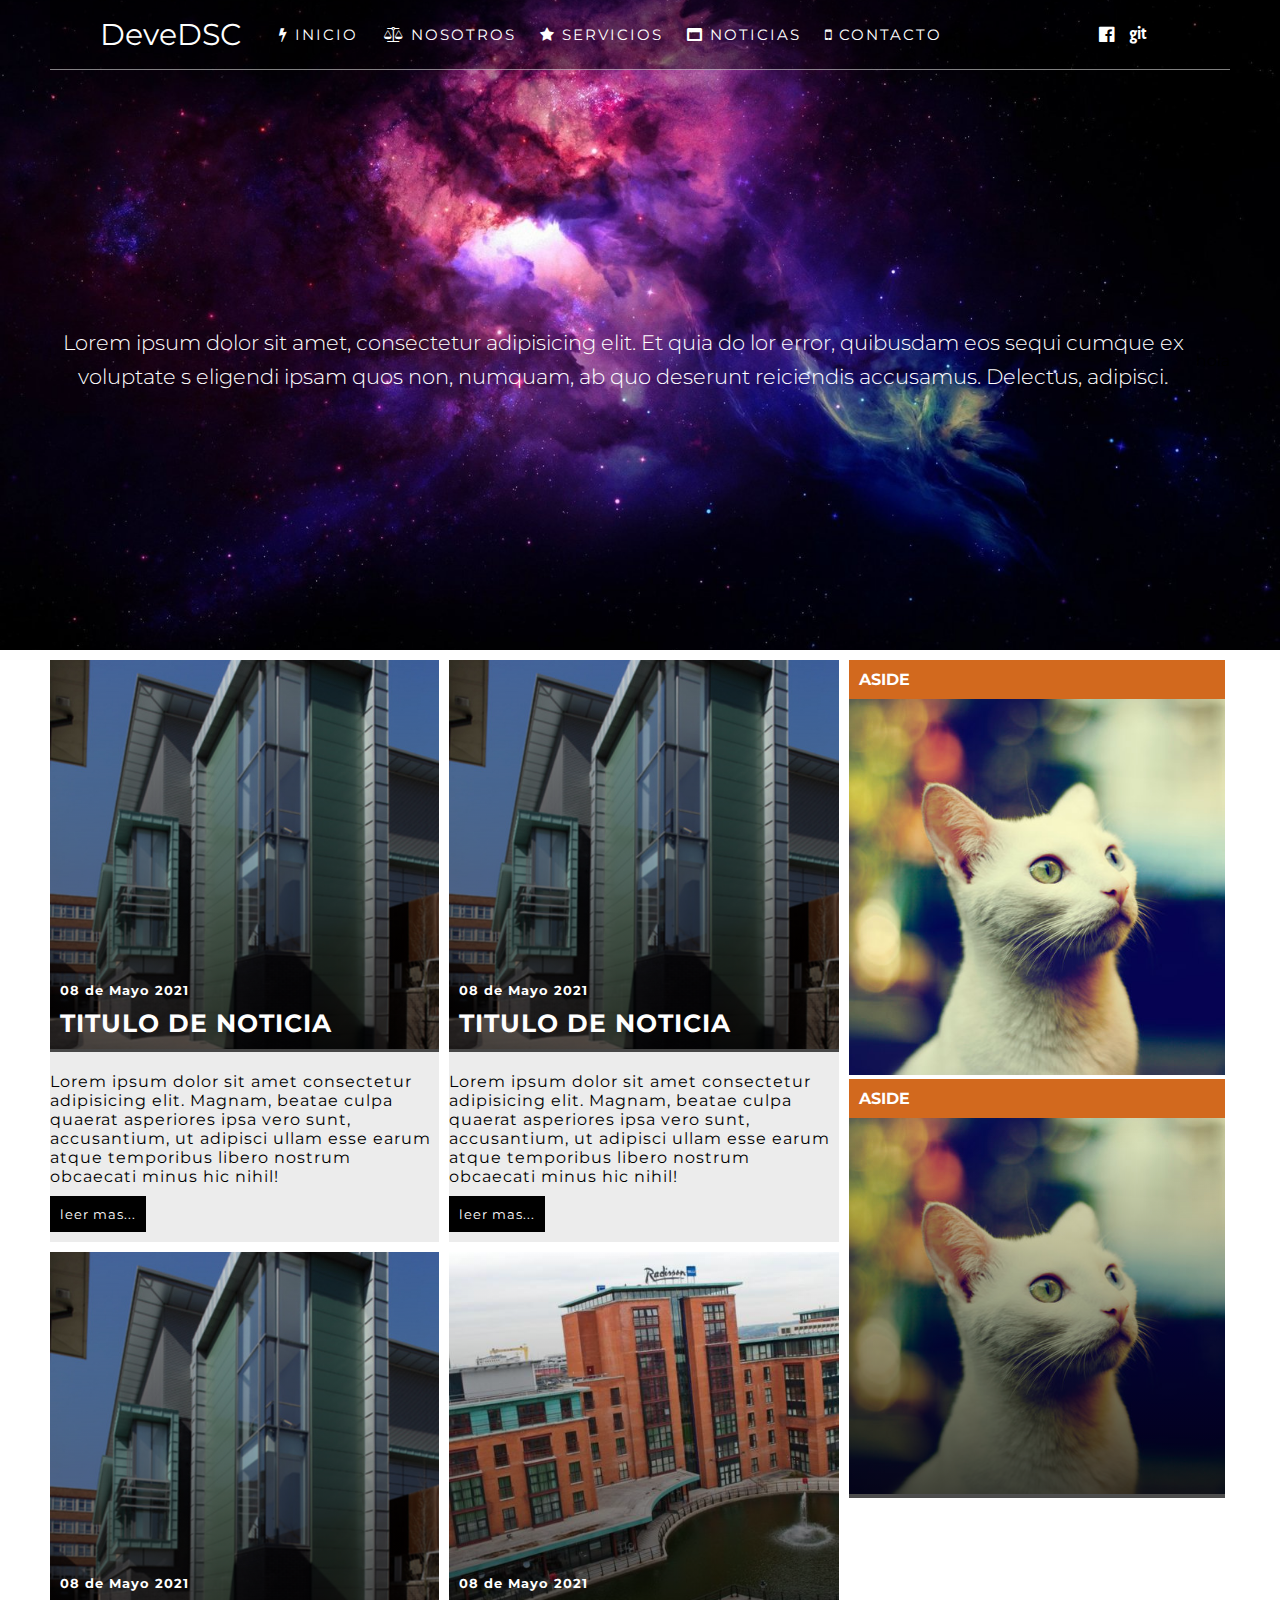
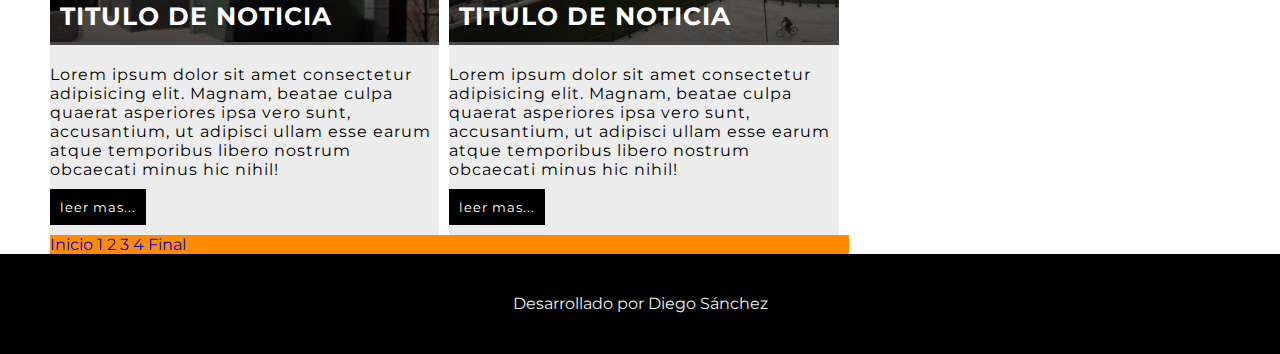
<file: index.html>
<!DOCTYPE html>
<html lang="en">
<head>
    <meta charset="UTF-8">
    <meta http-equiv="X-UA-Compatible" content="IE=edge">
    <meta name="viewport" content="width=device-width, user-scalable=no, initial-scale=1.0, maximum-scale=1.0, minimum-scale=1.0">
    <title>Responsive FlexBox</title>
    <link rel="preconnect" href="https://fonts.gstatic.com">
    <link rel="preconnect" href="https://fonts.gstatic.com">
    <link rel="preconnect" href="https://fonts.gstatic.com">
<link href="https://fonts.googleapis.com/css2?family=Montserrat:wght@100&family=Noto+Serif+TC:wght@300&family=Open+Sans+Condensed:wght@300&display=swap" rel="stylesheet"> 
    <link rel="stylesheet" href="./assets/css/font-awesome.min.css">
    <link rel="stylesheet" href="./assets/css/style.css">

</head>
<body>
    <div class="padre">
        <header class="header margen-interno">
            <div class="menu margen-interno">
                <div class="logo"> 
                    <a href="index.html" src="">DeveDSC</a>
                </div>
                <div class="nav">
                    <a href="#"><i class="fa fa-bolt" aria-hidden="true"></i>
                       <span class="off">Inicio</span> </a>
                    <a href="#"><i class="fa fa-balance-scale" aria-hidden="true"></i>
                        <span  class="off">Nosotros</span></a>
                        <a href="#"><i class="fa fa-star" aria-hidden="true"></i>

                            <span class="off">Servicios</span></a>
                    <a href="#"><i class="fa fa-window-maximize" aria-hidden="true"></i>
                        <span class="off">Noticias</span></a>
                    <a href="#"><i class="fa fa-mobile" aria-hidden="true"></i>
                        <span class="off">Contacto</span></a>

                </div>
                <div class="social">
                    <div>
                        <a href="#"><i class="fa fa-facebook-official" aria-hidden="true"></i>

                        </a>
                        <a href="https://github.com/devedsc/PaginaResponsiveCSSFlexbox"><i class="fa fa-git" aria-hidden="true"></i>
                            </a>

                    </div>

                </div>
            </div>
            <div class="texto-principal">
                <h1 class="cuerpo-texto">Lorem ipsum dolor sit 
                    amet, consectetur adipisicing elit. Et quia do
                    lor error, quibusdam eos sequi cumque ex voluptate
                    s eligendi ipsam quos non, numquam, ab quo deserunt
                     reiciendis accusamus. Delectus, adipisci.</h1>
                <p> hola</p>
            </div>
        </header>

        

        <section class="section margen-interno">

            <div class="articulos">
                <article class="article">
                    <div class="contenedorImg">
                        <img src="assets/img/500_3.jpg" alt="">
                        <div class="contenedorTitulo">
                    <h3>08 de Mayo 2021</h3>
                    <h2>Titulo de noticia</h2>
                </div>
            </div>
                <p>Lorem ipsum dolor sit amet consectetur adipisicing elit. Magnam, 
                    beatae culpa quaerat asperiores ipsa vero sunt, accusantium, ut 
                    adipisci ullam esse earum atque temporibus libero nostrum obcaecati
                     minus hic nihil!</p>
                     <a href="#">leer mas...</a>

                </article>
                <article class="article">
                    <div class="contenedorImg">
                        <img src="assets/img/500_3.jpg" alt="">
                        <div class="contenedorTitulo">
                    <h3>08 de Mayo 2021</h3>
                    <h2>Titulo de noticia</h2>
                </div>
            </div>
                <p>Lorem ipsum dolor sit amet consectetur adipisicing elit. Magnam, 
                    beatae culpa quaerat asperiores ipsa vero sunt, accusantium, ut 
                    adipisci ullam esse earum atque temporibus libero nostrum obcaecati
                     minus hic nihil!</p>
                <a href="#">leer mas...</a>

                </article>
                <article class="article">
                    <div class="contenedorImg">
                    <img src="assets/img/500_3.jpg" alt="">
                    <div class="contenedorTitulo">
                <h3>08 de Mayo 2021</h3>
                <h2>Titulo de noticia</h2>
            </div>
                </div>
                <p>Lorem ipsum dolor sit amet consectetur adipisicing elit. Magnam, 
                    beatae culpa quaerat asperiores ipsa vero sunt, accusantium, ut 
                    adipisci ullam esse earum atque temporibus libero nostrum obcaecati
                     minus hic nihil!</p>
                     <a href="#">leer mas...</a>

                </article>
                <article class="article">
                    <div class="contenedorImg">
                    <img src="assets/img/500_2.jpg" alt="">
                    <div class="contenedorTitulo">
                    <h3>08 de Mayo 2021</h3>
                <h2>Titulo de noticia</h2>
            </div>
                    </div>  
                
                <p>Lorem ipsum dolor sit amet consectetur adipisicing elit. Magnam, 
                    beatae culpa quaerat asperiores ipsa vero sunt, accusantium, ut 
                    adipisci ullam esse earum atque temporibus libero nostrum obcaecati
                     minus hic nihil!</p>
                <a href="#">leer mas...</a>
                </article>
                
                <nav class="navegacion">
                    <a href="#">Inicio</a>
                    <a href="#">1</a>
                    <a href="#">2</a>
                    <a href="#">3</a>
                    <a href="#">4</a>
                    <a href="#">Final</a>
                </nav>
            </div>
            <aside class="aside">
                
                <div class="publicidad">
                    <h4>ASIDE</h4>
                    <img src="assets/img/500_1.jpg" alt="">
                </div> 
                <div class="publicidad">
                    <h4>ASIDE</h4>
                    <div class="contenedorImg">
                    <img src="assets/img/500_1.jpg" alt="">
                </div>
                </div>
               
                
            </aside>
        </section>
        <footer class="footer margen-interno">
            <nav class="pie">
                <p href="">Desarrollado por Diego Sánchez</p>
            </nav>
        </footer>
    </div>
    
    <script src="./assets/js/file.js"></script>
</body>
</html>
</file>
<file: assets/css/style.css>
*{
    margin:0px;
    padding:0px;
    box-sizing: border-box;
}

body{
    font-family: 'Montserrat', sans-serif;
    
}
.padre{
    display:flex;
     flex-flow: column nowrap; 
     
}

.margen-interno{
    padding: 0 50px;
}

/* HEADER */
.header{
    background:url(../img/galaxy.jpg);
    background-position: center;
    background-attachment:contain ;
    background-size:cover;
    display: flex;
    flex-flow:column nowrap;
}


    .menu{
        background:rgba(0, 0,0, .4);
        display: flex;
        height:70px;
        align-items: center;
        border-bottom: 1px solid rgba(255,255,255,.5);
    }
        .logo{
          
            flex: 1 1 auto;
    
            
          
        }
        .logo a{
            color:white;
            font-size: 30px;
            


        }
     
        .nav a{
            color:white;
            font-size: 15px;
            text-transform: uppercase;
            padding:0 10px;
            letter-spacing: 2px;


        }
        a{
            text-decoration: none;
        }
        a:hover{
            color:springgreen;
        }
        .nav{
           
            flex: 5 1 auto;
           
        }
        .social{
            
            flex: 1 1 auto;
            display:flex;
          
        }

        .social a{
            font-size:18px;
            color:white;
            padding: 0 5px;
            
        }
        .social a:hover{
            
            color:steelblue;
        }
    .texto-principal{
        height:580px;
        display:flex;
        align-items: center;
    }
        .cuerpo-texto{
           
            font-size:21px;
            color:white;
            font-weight:300;
            text-align: center;
            line-height:1.6;
        }



/* SECTION */
.section{
    
    display: flex;


    background: WHITE;
    
}
    .articulos{
        
        background:WHITE;
        flex: 2 1 90%;
        display: flex;
        flex-flow: row wrap;
      
        

    }
    h3{
        color: #fff;
        font-size:13px;
        padding:10px 0;
        margin-top:-80px;
        font-weight: bold;
    }
    h2{
       font-size:25px;
       text-transform: uppercase;
       padding: 0px 0 10px 0;
       color:#fff; 
       
       
    }
        .article{

            
            flex: 1 1 40%;
            color:#000;
            font-size:13px;
            Letter-spacing:1px;
            margin: 10px 10px 0 0px;
            flex: 1 1 45%;
            background:#ececec;

            

        }
        .article img{
            width:100%;
        }

        .article a {
            color: #fff;
            font-size: 13px;
            padding:10px;
            background:#000;
            margin: 10px 0;
            display: inline-block;

        }
    .article p{
        color:#000;
        font-size:16px;
    }

        .article a:hover {
          
            background:#546cc3;
        
        }

        .contenedorImg{
            width: 100%;
            position: relative;
            margin:auto;
            margin-bottom: 20px;
        }

        .contenedorImg:before{
            content:"";
            width: 100%;
            height: 100%;
            position: absolute;
            top: 0;
            right:0;
            background: linear-gradient(rgba(255,255,255,0),rgba(0,0,0,0.7));
            

        }

     .contenedorTitulo{
        position: absolute;
        left: 10px;
        
     }



        .navegacion{
            background: darkorange;
            flex: 1 1 100%;
        }
    .aside{
        
        flex:  auto;
        margin: 10px 5px 10px 0;
       
    }
    .aside img{
       width: 100%;
    }
    .aside h4{
        background:chocolate;
        color:#fff;
        padding:10px;
        text-transform: uppercase;
     }
      


/* FOOTER */
.footer{
    background:#000;
    display:flex;
    justify-content: center;
    align-items: center;
    height:100px;
}
    .pie{
       
        color:#ececec;
        

    }


@media all and (max-width:1100px){
    .section{
        flex-direction: column;
    }
    .menu{
        flex-direction: column;
        height:auto;
    }
    .aside{
        display:flex;
        justify-content: center;
        
    }
    .cuerpo-texto{
        font-size:15px;
    }
    .texto-principal{
        height:450px;
    }
}
@media all and (max-width:870px){

    .off{display:none;}
    .menu{justify-content: center;}
    .nav a{ font-size:25px;}

}

@media all and (max-width:680px){
.articulos{
    flex-direction: column;
    
}
}

@media all and (max-width:400px){

    .aside{
        flex-direction:column;
    }
    h2{font-size: 18px;}
   


}
</file>
